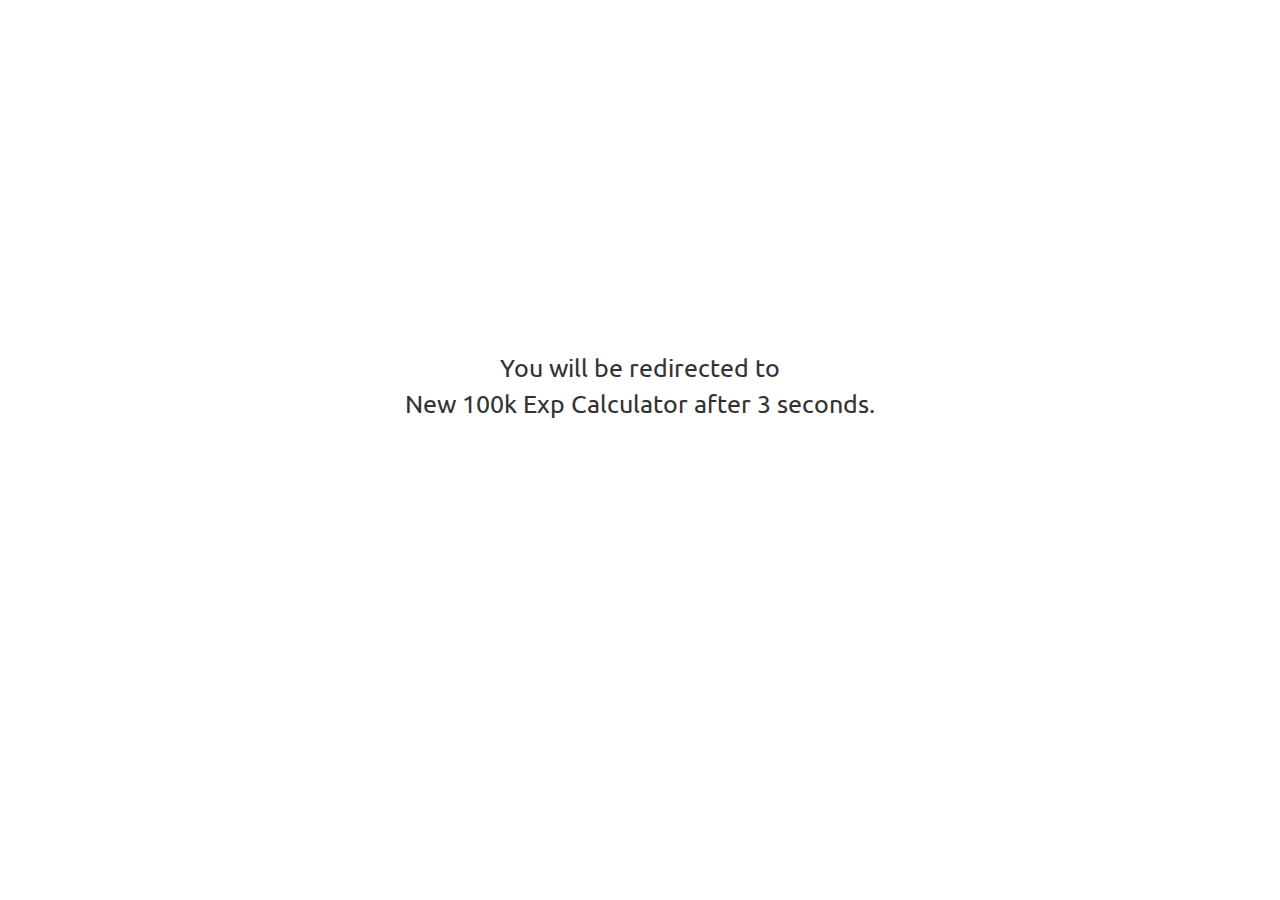
<file: index.html>
<!DOCTYPE html>
<html lang="en">
<head>
	<meta charset="utf-8">
	<meta content="Fan Made Exp Calculator for DelugeRPG" name="description">
	<meta content="delugerpg, exp calculator, delugerpg exp, exact exp delugerpg, 100k exact exp, 100k exact exp calculator, aihvz calculator, Aihvz, aihvz, aenan, magikarp calculator" name="keywords">
	<meta content="IE=edge" http-equiv="X-UA-Compatible">
	<meta content="width=device-width, initial-scale=1" name="viewport">
	<title>Aihvz's 100k Exp Calculator for DelugeRPG</title>
	<link href="images/aihvz.ico" rel="shortcut icon">
	<link rel="stylesheet" href="https://cdnjs.cloudflare.com/ajax/libs/font-awesome/5.13.0/css/all.min.css">
	<link href="https://cdnjs.cloudflare.com/ajax/libs/twitter-bootstrap/3.4.1/css/bootstrap.min.css" rel="stylesheet">
	<link href='https://fonts.googleapis.com/css?family=Ubuntu:400,700' rel='stylesheet' type='text/css'>
	<link href="style.css?v=2" media="screen" rel="stylesheet">
</head>
<body>
<div id="dvCountDown" style="font-size:25px; text-align:center; 
	left: 0;
    margin-top: -100px;
    position: absolute;
    text-align: center;
    top: 50%;
    width: 100%;">
You will be redirected to <br> New 100k Exp Calculator
after <span id="lblCount"></span>&nbsp;seconds.
</div>
<script src="https://cdnjs.cloudflare.com/ajax/libs/jquery/3.4.1/jquery.min.js"></script> 
<script type="text/javascript">
$(function () {
   
        var seconds = 3;
        $("#dvCountDown").show();
        $("#lblCount").html(seconds);
        setInterval(function () {
            seconds--;
            $("#lblCount").html(seconds);
            if (seconds == 0) {
                $("#dvCountDown").hide();
                window.location = "https://aihvz100k.netlify.app/";
            }
        }, 1000);
		
   
});
</script>

</body>
</html>
</file>
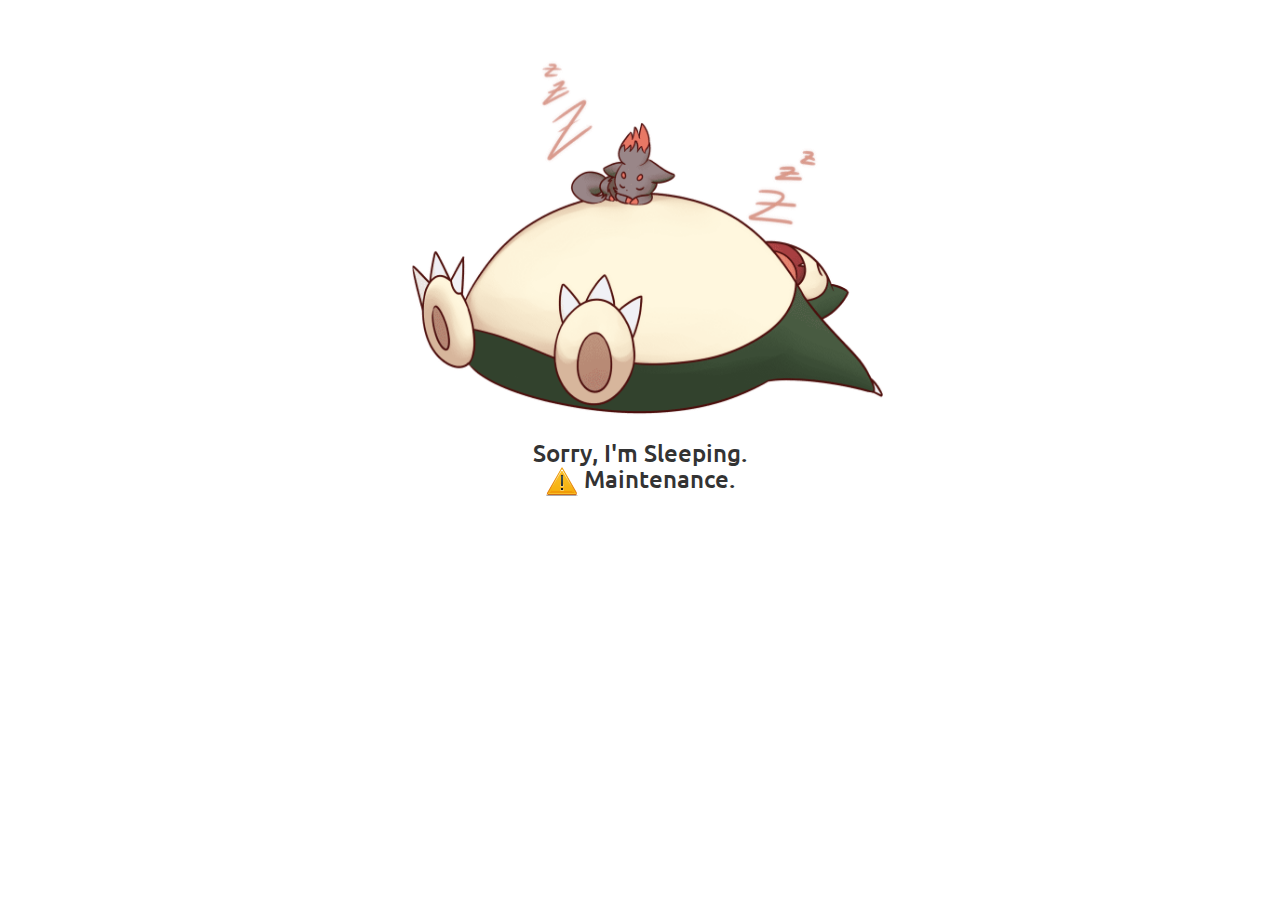
<file: maintenance.html>
<!DOCTYPE html>
<html lang="en">
<head>
	<meta charset="utf-8">
	<meta content="Fan Made Exp Calculator for DelugeRPG" name="description">
	<meta content="delugerpg, exp calculator, delugerpg exp, exact exp delugerpg, 100k exact exp, 100k exact exp calculator, aihvz calculator, Aihvz, aihvz, aenan, magikarp calculator" name="keywords">
	<meta content="IE=edge" http-equiv="X-UA-Compatible">
	<meta content="width=device-width, initial-scale=1" name="viewport">
	<title>Aihvz's 100k Exp Calculator for DelugeRPG</title>
	<link href="images/aihvz.ico" rel="shortcut icon">
	<link rel="stylesheet" href="https://cdnjs.cloudflare.com/ajax/libs/font-awesome/5.13.0/css/all.min.css">
	<link href="https://cdnjs.cloudflare.com/ajax/libs/twitter-bootstrap/3.4.1/css/bootstrap.min.css" rel="stylesheet">
	<link href='https://fonts.googleapis.com/css?family=Ubuntu:400,700' rel='stylesheet' type='text/css'>
	<link href="style.css?v=2" media="screen" rel="stylesheet">
</head>
<body>
<center> <img src="images/snorlax3.png" height="420" width ="40%"></center>
<h3 style="text-align:center;">Sorry, I'm Sleeping.<br><img src="images/warning.png">&nbsp;Maintenance.</h3>
</body>
</html>
</file>
<file: style.css>
body {
    font-family: 'Ubuntu', sans-serif;
	/* background-color: #f1f1f1; */
}

.popover {
   width: auto !important;
   max-width:300px !important;
}

.btn-xs{
font-size:13px;
}

.bordertop{
border-bottom-right-radius:0px; 
border-bottom-left-radius:0px; 
width:100%; 
border-top:1px solid #8C8C8C; 
border-left:1px solid #8C8C8C; 
border-right:1px solid #8C8C8C; 
}

.borderbottom{
border-top-right-radius:0px;
border-top-left-radius:0px;
width:100%;
border-bottom:1px solid #8C8C8C;
border-left:1px solid #8C8C8C;
border-right:1px solid #8C8C8C;
}



#infobox {
	padding:1.05% 0px;
	margin-bottom:10px;
    background-color:#222;
	color:#E4E4E4;
	font-size:13px;
	
}
#mainpage {
    min-height: 90%;
}

#aside, #bside {
    float: left;
    box-sizing: border-box;
    max-height: 100%;
    /* overflow-x: scroll; */
}

#aside {
    width: 34%;
	position:fixed;
	/* background-color: #222; */
    height: 100%;
	padding-bottom:20px;
}

#nav{
	/* padding-top:13%; */
	background-color:#222;
	color:#FFF;
	padding:3px 0 0px 0;
    height:12%;
}

#navmenu{
	color: #FFF;  
	background-color:#222; 
	font-size:12px; 
	text-decoration:none; 
	padding:3px 0; 
	cursor:pointer; 
	display: inherit; 
	width:96%; 
	border-top:1px solid #666;	
	border-bottom-left-radius:15px; 
	border-bottom-right-radius:15px;	
}

#howtouse, #aboutpage {
	text-align: justify; 
	padding-right:25px; 
	display:none; 
	padding-bottom:25px;
	overflow-y: scroll; 
	height:80%;
}




#close {
	font-size:12px; 
	color: #FFF; 
	text-decoration:none; 
	cursor:pointer;
}

#bside {
    border-left: 1px solid #222;
    text-align: center;
	background-color: #FFF;
	height:auto;
	margin-left: 34%;

}

#bside .battler {
    font-size: 13px;
    line-height: 15px;
    width: 150px;
    height: 80px;
    margin: 0.9%;
    text-align: center;
    display: inline-block;
    /*background-color: #FFFFFF;*/
	border-radius: 7px;	

}
#bside .battler b {
	width: auto;
	word-wrap: break-word;
	white-space: pre-wrap;
	word-break: break-all;
	white-space:normal;
}

#bside .battler small {
    font-size: 10px;
    line-height: 22px;
	white-space: pre-line;
}

#calcuform
{
    margin-bottom: 35px;
    height: auto;
}

#entryform {
    text-align: center;
    margin: 5px auto 20px;
    height: 70px;
    padding-top:20px;
}

#ultiform {
    text-align: left;
    /* margin: 0px 20px; */
	margin: 10px 0px 50px 12px;	
}

#entryform > .form-group {
    width: 50%;
    box-sizing: border-box;
    float: left;
    display: block;
}

#entryform > .form-group > label, #entryform > .form-group > input {
    display: block;
    margin: 0 auto;
}

#entryform > .form-group > input[type=number] {
	width: 120px;
}

#trainform {
    text-align: left;
    margin: 10px 8px 10px 12px;
    height: auto;
    padding-top:10px;
}

#trainform > .form-group {
    width: 50%;
    box-sizing: border-box;
    float: left;
    display: block;
}

#trainform > .form-group > label, #entryform > .form-group > input {
    display: block;
    margin: 0 auto;
}

#targetbox {
    clear: both;
    width: 100%;
    margin: 20px auto;
    text-align: center;
}

#battletable {
    clear: both;
}

#battletable .close {
    color: #000;
    text-align: center;
    float: none;
}

.bg-trainers { background-color: #FFF3E0; }
.bg-gym { background-color: #FFFFCA }
.bg-wild-pokemon { background-color: #CEFFC6 }
.bg-comp-battle { background-color: #D3FCFE;  }
.bg-comp-battle-1 { background-color: #D3FCFE;  }
.bg-ash { background-color:#D3FCFE; }
.bg-female { background-color: #FFF3E0; }
.bg-male { background-color: #CEFFC6 }
.bg-gary { background-color: #EFEBE9; }
.bg-n { background-color: #FCE4EC; }
.bg-silver { background-color: #F1F8E9; }


@media screen and (max-width: 700px) {
  .navbar{
	  width: 100%;
    height: auto;
    position: relative;
  }
  #aside {
    width: 100%;
    height: auto;
    position: relative;
  }
  #aside a {}
  #bside {
     margin-left: 0;
	height: 98vh;
     overflow: auto;
}
	  
	}
}
</file>
